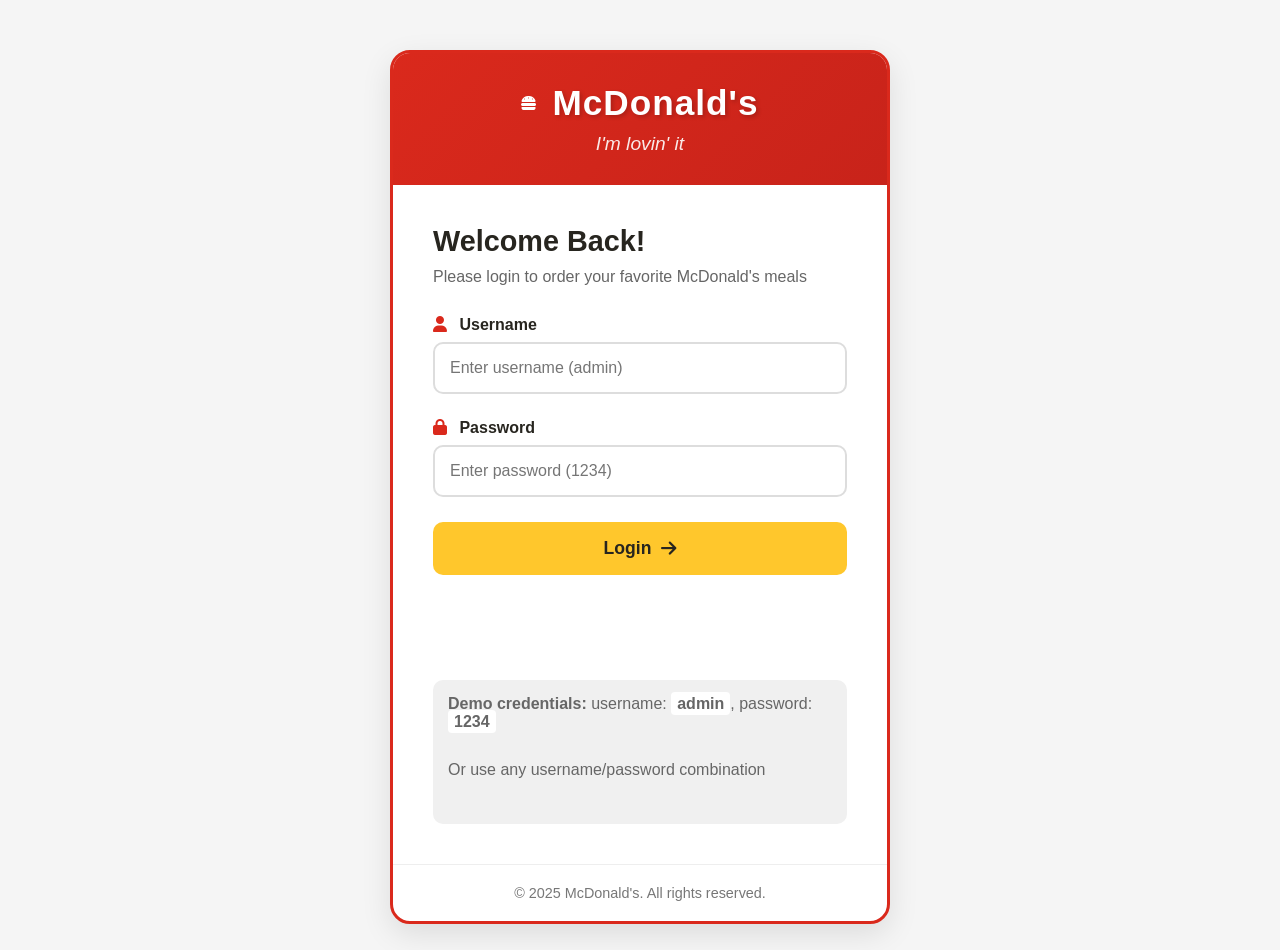
<file: index.html>
<!DOCTYPE html>
<html lang="en">
<head>
    <meta charset="UTF-8">
    <meta name="viewport" content="width=device-width, initial-scale=1.0">
    <title>McDonald's - Login</title>
    <link rel="stylesheet" href="styles.css">
    <link rel="stylesheet" href="https://cdnjs.cloudflare.com/ajax/libs/font-awesome/6.4.0/css/all.min.css">
    <link rel="icon" type="image/x-icon" href="data:image/svg+xml,<svg xmlns=%22http://www.w3.org/2000/svg%22 viewBox=%220 0 100 100%22><text y=%22.9em%22 font-size=%2290%22>🍔</text></svg>">
</head>
<body>
    <div class="login-container">
        <div class="brand-header">
            <div class="logo">
                <i class="fas fa-hamburger"></i>
                <h1>McDonald's</h1>
            </div>
            <p class="tagline">I'm lovin' it</p>
        </div>
        
        <div class="login-form">
            <h2>Welcome Back!</h2>
            <p>Please login to order your favorite McDonald's meals</p>
            
            <form id="loginForm">
                <div class="input-group">
                    <label for="username"><i class="fas fa-user"></i> Username</label>
                    <input type="text" id="username" placeholder="Enter username (admin)" required>
                </div>
                
                <div class="input-group">
                    <label for="password"><i class="fas fa-lock"></i> Password</label>
                    <input type="password" id="password" placeholder="Enter password (1234)" required>
                </div>
                
                <button type="submit" class="login-btn" id="loginBtn">
                    <span>Login</span>
                    <i class="fas fa-arrow-right"></i>
                </button>
            </form>
            
            <div id="messageArea" class="message-area"></div>
            
            <div class="login-hint">
                <p><strong>Demo credentials:</strong> username: <code>admin</code>, password: <code>1234</code></p>
                <p>Or use any username/password combination</p>
            </div>
        </div>
        
        <div class="login-footer">
            <p>© 2025 McDonald's. All rights reserved.</p>
        </div>
    </div>

    <script src="script.js"></script>
</body>
</html>
</file>
<file: styles.css>
/* Reset and Base Styles */
* {
    margin: 0;
    padding: 0;
    box-sizing: border-box;
    font-family: 'Segoe UI', Tahoma, Geneva, Verdana, sans-serif;
}

body {
    background-color: #f5f5f5;
    color: #333;
    min-height: 100vh;
}

/* Common Brand Colors */
:root {
    --mcd-red: #da291c;
    --mcd-yellow: #ffc72c;
    --mcd-white: #ffffff;
    --mcd-dark: #27251f;
    --mcd-light-gray: #f0f0f0;
}

/* LOGIN PAGE STYLES */
.login-container {
    max-width: 500px;
    margin: 50px auto;
    background-color: var(--mcd-white);
    border-radius: 20px;
    box-shadow: 0 10px 30px rgba(0, 0, 0, 0.1);
    overflow: hidden;
    border: 3px solid var(--mcd-red);
}

.brand-header {
    background: linear-gradient(135deg, var(--mcd-red) 0%, #c8231a 100%);
    padding: 30px 20px;
    text-align: center;
    color: var(--mcd-white);
    position: relative;
    overflow: hidden;
}

.brand-header::before {
    content: "";
    position: absolute;
    top: 0;
    left: 0;
    right: 0;
    bottom: 0;
    background-image: url("https://upload.wikimedia.org/wikipedia/commons/thumb/3/36/McDonald%27s_Golden_Arches.svg/800px-McDonald%27s_Golden_Arches.svg.png");
    background-size: 150px;
    background-position: center;
    background-repeat: no-repeat;
    opacity: 0.1;
}

.logo {
    display: flex;
    align-items: center;
    justify-content: center;
    gap: 15px;
    margin-bottom: 10px;
    position: relative;
    z-index: 1;
}

.brand-logo {
    height: 50px;
    filter: brightness(0) invert(1);
}

.logo h1 {
    font-size: 2.2rem;
    letter-spacing: 1px;
    text-shadow: 2px 2px 4px rgba(0, 0, 0, 0.2);
}

.tagline {
    font-style: italic;
    font-size: 1.2rem;
    opacity: 0.9;
    position: relative;
    z-index: 1;
}

.login-form {
    padding: 40px;
}

.login-form h2 {
    color: var(--mcd-dark);
    margin-bottom: 10px;
    font-size: 1.8rem;
}

.login-form p {
    color: #666;
    margin-bottom: 30px;
    font-size: 1rem;
}

.input-group {
    margin-bottom: 25px;
}

.input-group label {
    display: block;
    margin-bottom: 8px;
    color: var(--mcd-dark);
    font-weight: 600;
    font-size: 1rem;
}

.input-group label i {
    margin-right: 8px;
    color: var(--mcd-red);
}

.input-group input {
    width: 100%;
    padding: 15px;
    border: 2px solid #ddd;
    border-radius: 10px;
    font-size: 1rem;
    transition: all 0.3s;
}

.input-group input:focus {
    border-color: var(--mcd-yellow);
    outline: none;
    box-shadow: 0 0 0 3px rgba(255, 199, 44, 0.2);
}

.login-btn {
    background-color: var(--mcd-yellow);
    color: var(--mcd-dark);
    border: none;
    padding: 16px 30px;
    border-radius: 10px;
    font-size: 1.1rem;
    font-weight: 700;
    cursor: pointer;
    width: 100%;
    display: flex;
    justify-content: center;
    align-items: center;
    gap: 10px;
    transition: all 0.3s;
    margin-top: 10px;
}

.login-btn:hover {
    background-color: #ffb612;
    transform: translateY(-3px);
    box-shadow: 0 5px 15px rgba(255, 199, 44, 0.4);
}

.login-btn:active {
    transform: translateY(0);
}

.message-area {
    margin-top: 20px;
    padding: 15px;
    border-radius: 10px;
    text-align: center;
    font-weight: 600;
    min-height: 60px;
    display: flex;
    align-items: center;
    justify-content: center;
}

.message-area.success {
    background-color: rgba(46, 204, 113, 0.2);
    color: #27ae60;
    border: 2px solid #2ecc71;
}

.message-area.error {
    background-color: rgba(231, 76, 60, 0.2);
    color: #c0392b;
    border: 2px solid #e74c3c;
}

.login-hint {
    margin-top: 25px;
    padding: 15px;
    background-color: var(--mcd-light-gray);
    border-radius: 10px;
    font-size: 0.9rem;
    color: #666;
}

.login-hint code {
    background-color: #fff;
    padding: 3px 6px;
    border-radius: 4px;
    font-weight: bold;
}

.login-footer {
    text-align: center;
    padding: 20px;
    color: #777;
    font-size: 0.9rem;
    border-top: 1px solid #eee;
}

/* MENU PAGE STYLES */
.menu-container {
    max-width: 1200px;
    margin: 0 auto;
    padding: 20px;
}

.menu-header {
    display: flex;
    justify-content: space-between;
    align-items: center;
    background: linear-gradient(135deg, var(--mcd-red) 0%, #c8231a 100%);
    color: var(--mcd-white);
    padding: 20px 30px;
    border-radius: 15px;
    margin-bottom: 30px;
    box-shadow: 0 5px 15px rgba(218, 41, 28, 0.3);
}

.menu-header .logo {
    display: flex;
    align-items: center;
    gap: 15px;
}

.menu-header .brand-logo {
    height: 40px;
    filter: brightness(0) invert(1);
}

.menu-header .logo h1 {
    font-size: 1.8rem;
    text-shadow: 1px 1px 3px rgba(0, 0, 0, 0.2);
}

.user-info {
    display: flex;
    align-items: center;
    gap: 20px;
}

#usernameDisplay {
    font-weight: 600;
    font-size: 1.1rem;
    background-color: rgba(255, 255, 255, 0.2);
    padding: 8px 15px;
    border-radius: 20px;
}

.logout-btn {
    background-color: var(--mcd-white);
    color: var(--mcd-red);
    border: none;
    padding: 10px 20px;
    border-radius: 8px;
    font-weight: 600;
    cursor: pointer;
    display: flex;
    align-items: center;
    gap: 8px;
    transition: all 0.3s;
}

.logout-btn:hover {
    background-color: #f0f0f0;
    transform: translateY(-2px);
    box-shadow: 0 3px 10px rgba(0, 0, 0, 0.1);
}

.special-offers {
    background-color: var(--mcd-yellow);
    padding: 25px;
    border-radius: 15px;
    margin-bottom: 30px;
    display: flex;
    flex-wrap: wrap;
    justify-content: space-between;
    gap: 20px;
    box-shadow: 0 5px 15px rgba(255, 199, 44, 0.3);
}

.special-offers h2 {
    width: 100%;
    margin-bottom: 15px;
    color: var(--mcd-dark);
    display: flex;
    align-items: center;
    gap: 10px;
}

.discount-section, .suggested-meal {
    flex: 1;
    min-width: 300px;
    background-color: rgba(255, 255, 255, 0.95);
    padding: 20px;
    border-radius: 10px;
    box-shadow: 0 3px 10px rgba(0, 0, 0, 0.1);
}

.discount-section h3, .suggested-meal h3 {
    color: var(--mcd-dark);
    margin-bottom: 15px;
}

.discount-input {
    display: flex;
    gap: 10px;
    margin-bottom: 15px;
}

.discount-input input {
    flex: 1;
    padding: 12px;
    border: 2px solid #ddd;
    border-radius: 8px;
    font-size: 1rem;
}

.discount-input input:focus {
    border-color: var(--mcd-red);
    outline: none;
}

.discount-input button {
    background-color: var(--mcd-red);
    color: white;
    border: none;
    padding: 12px 20px;
    border-radius: 8px;
    font-weight: 600;
    cursor: pointer;
    transition: all 0.3s;
}

.discount-input button:hover {
    background-color: #c8231a;
    transform: translateY(-2px);
}

.discount-hint {
    font-size: 0.9rem;
    color: #555;
}

.suggest-btn {
    background-color: var(--mcd-red);
    color: white;
    border: none;
    padding: 12px 20px;
    border-radius: 8px;
    font-weight: 600;
    cursor: pointer;
    display: flex;
    align-items: center;
    gap: 8px;
    transition: all 0.3s;
    margin-top: 10px;
}

.suggest-btn:hover {
    background-color: #c8231a;
    transform: translateY(-2px);
}

.menu-section {
    margin-bottom: 40px;
}

.menu-section h2 {
    color: var(--mcd-dark);
    margin-bottom: 10px;
    display: flex;
    align-items: center;
    gap: 10px;
}

.menu-subtitle {
    color: #666;
    margin-bottom: 25px;
    font-size: 1.1rem;
}

.menu-grid {
    display: grid;
    grid-template-columns: repeat(auto-fill, minmax(280px, 1fr));
    gap: 25px;
}

.menu-item {
    background-color: var(--mcd-white);
    border-radius: 15px;
    overflow: hidden;
    box-shadow: 0 5px 15px rgba(0, 0, 0, 0.1);
    transition: all 0.3s;
    border: 2px solid transparent;
    display: flex;
    flex-direction: column;
}

.menu-item:hover {
    transform: translateY(-10px);
    box-shadow: 0 15px 30px rgba(0, 0, 0, 0.15);
}

.menu-item.special {
    border-color: var(--mcd-yellow);
    background-color: #fffef0;
    position: relative;
    overflow: hidden;
}

.menu-item.special::before {
    content: "SPECIAL";
    position: absolute;
    top: 10px;
    right: -30px;
    background-color: var(--mcd-yellow);
    color: var(--mcd-dark);
    padding: 5px 30px;
    font-weight: bold;
    font-size: 0.8rem;
    transform: rotate(45deg);
    z-index: 2;
    box-shadow: 0 2px 5px rgba(0, 0, 0, 0.2);
}

.menu-item-img {
    height: 180px;
    background-color: #f8f8f8;
    display: flex;
    align-items: center;
    justify-content: center;
    overflow: hidden;
}

.menu-item-img img {
    width: 100%;
    height: 100%;
    object-fit: cover;
    transition: transform 0.5s;
}

.menu-item:hover .menu-item-img img {
    transform: scale(1.05);
}

.menu-item-content {
    padding: 20px;
    flex-grow: 1;
    display: flex;
    flex-direction: column;
}

.menu-item h3 {
    color: var(--mcd-dark);
    margin-bottom: 10px;
    font-size: 1.3rem;
    min-height: 3rem;
}

.menu-item-price {
    color: var(--mcd-red);
    font-size: 1.5rem;
    font-weight: 700;
    margin-bottom: 15px;
}

.add-to-cart-btn {
    background-color: var(--mcd-yellow);
    color: var(--mcd-dark);
    border: none;
    width: 100%;
    padding: 15px;
    border-radius: 10px;
    font-weight: 700;
    cursor: pointer;
    display: flex;
    align-items: center;
    justify-content: center;
    gap: 10px;
    transition: all 0.3s;
    margin-top: auto;
}

.add-to-cart-btn:hover {
    background-color: #ffb612;
}

.add-to-cart-btn:active {
    transform: scale(0.98);
}

.cart-section {
    background-color: var(--mcd-white);
    border-radius: 15px;
    padding: 30px;
    box-shadow: 0 5px 15px rgba(0, 0, 0, 0.1);
    margin-bottom: 30px;
    border: 2px solid var(--mcd-red);
}

.cart-section h2 {
    color: var(--mcd-dark);
    margin-bottom: 25px;
    display: flex;
    align-items: center;
    gap: 10px;
}

.cart-items {
    min-height: 200px;
    margin-bottom: 25px;
}

.empty-cart {
    text-align: center;
    padding: 40px 20px;
    color: #999;
}

.empty-cart i {
    font-size: 4rem;
    margin-bottom: 15px;
    color: #ddd;
}

.cart-item {
    display: flex;
    justify-content: space-between;
    align-items: center;
    padding: 15px;
    border-bottom: 1px solid #eee;
    transition: all 0.3s;
}

.cart-item:hover {
    background-color: #f9f9f9;
}

.cart-item:last-child {
    border-bottom: none;
}

.cart-item-info h4 {
    color: var(--mcd-dark);
    margin-bottom: 5px;
}

.cart-item-price {
    color: var(--mcd-red);
    font-weight: 600;
}

.cart-item-remove {
    background-color: #ffeded;
    color: #e74c3c;
    border: none;
    width: 35px;
    height: 35px;
    border-radius: 50%;
    cursor: pointer;
    display: flex;
    align-items: center;
    justify-content: center;
    transition: all 0.3s;
}

.cart-item-remove:hover {
    background-color: #ffcccc;
    transform: rotate(90deg);
}

.cart-summary {
    background-color: var(--mcd-light-gray);
    padding: 25px;
    border-radius: 10px;
}

.summary-row {
    display: flex;
    justify-content: space-between;
    margin-bottom: 15px;
    font-size: 1.1rem;
}

.summary-row.total {
    font-size: 1.5rem;
    font-weight: 700;
    color: var(--mcd-dark);
    border-top: 2px solid #ddd;
    padding-top: 15px;
    margin-top: 15px;
}

.confirm-btn {
    background-color: var(--mcd-red);
    color: white;
    border: none;
    width: 100%;
    padding: 18px;
    border-radius: 10px;
    font-size: 1.2rem;
    font-weight: 700;
    cursor: pointer;
    display: flex;
    align-items: center;
    justify-content: center;
    gap: 10px;
    transition: all 0.3s;
    margin-top: 20px;
}

.confirm-btn:hover:not(:disabled) {
    background-color: #c8231a;
    transform: translateY(-3px);
    box-shadow: 0 5px 15px rgba(218, 41, 28, 0.3);
}

.confirm-btn:disabled {
    background-color: #cccccc;
    cursor: not-allowed;
    opacity: 0.7;
}

.order-message {
    padding: 25px;
    border-radius: 15px;
    text-align: center;
    font-weight: 600;
    font-size: 1.2rem;
    margin-bottom: 30px;
    min-height: 80px;
    display: flex;
    align-items: center;
    justify-content: center;
    background-color: rgba(46, 204, 113, 0.2);
    color: #27ae60;
    border: 2px solid #2ecc71;
    display: none;
    animation: slideIn 0.5s;
}

.order-message.show {
    display: flex;
}

@keyframes slideIn {
    from {
        opacity: 0;
        transform: translateY(-20px);
    }
    to {
        opacity: 1;
        transform: translateY(0);
    }
}

@keyframes fadeIn {
    from { opacity: 0; }
    to { opacity: 1; }
}

.menu-footer {
    text-align: center;
    padding: 20px;
    color: #777;
    font-size: 0.9rem;
    border-top: 1px solid #ddd;
}

/* Responsive Design */
@media (max-width: 768px) {
    .login-container {
        margin: 20px;
    }
    
    .menu-header {
        flex-direction: column;
        gap: 15px;
        text-align: center;
    }
    
    .special-offers {
        flex-direction: column;
    }
    
    .discount-section, .suggested-meal {
        min-width: 100%;
    }
    
    .menu-grid {
        grid-template-columns: repeat(auto-fill, minmax(250px, 1fr));
    }
    
    .menu-item-img {
        height: 160px;
    }
}
</file>
